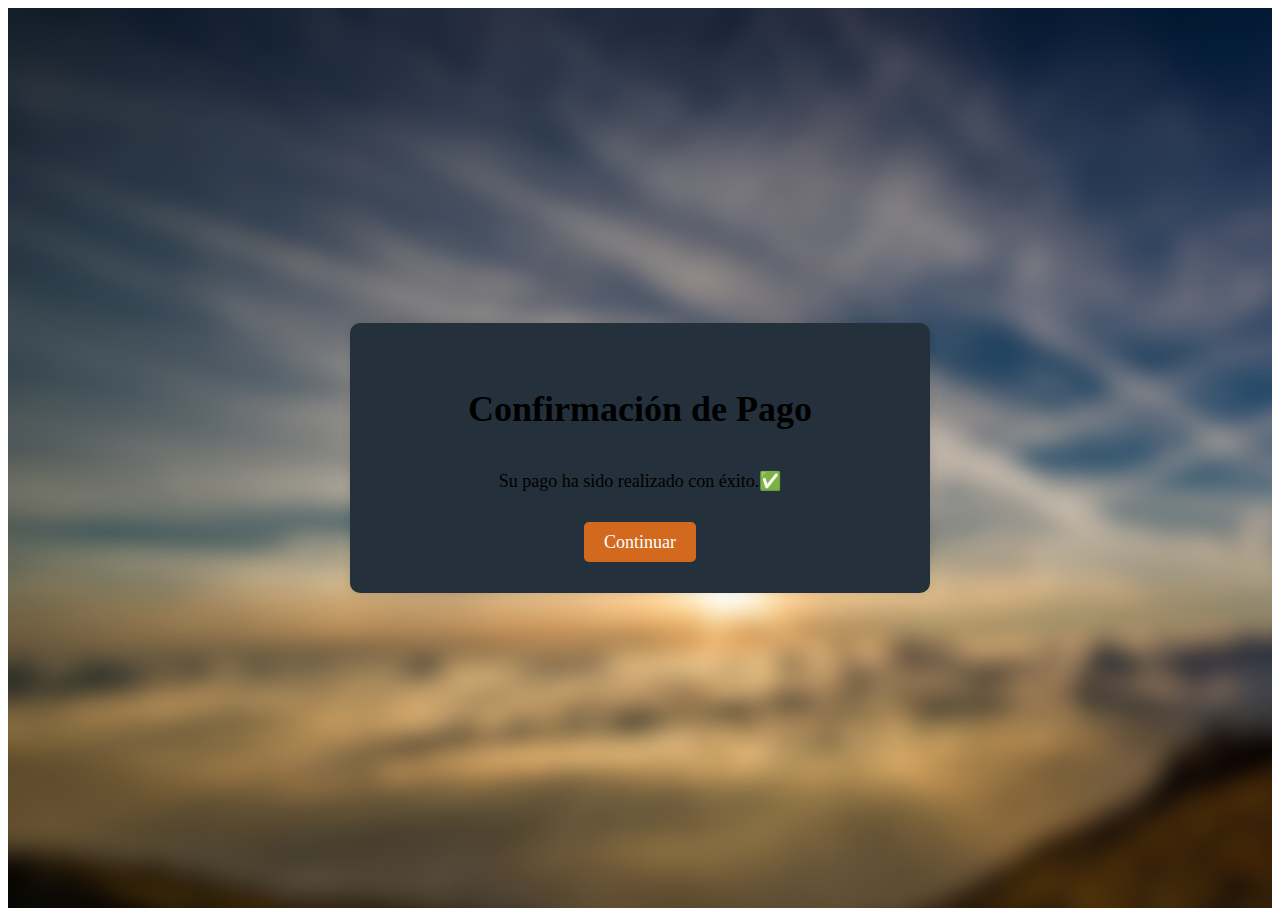
<file: Proyecto_AlejandroG_LM/confirmacion.html>
<!DOCTYPE html>
<html>
  <head>
    <link rel="stylesheet" href="./CSS/confirmacion.css">
    <title>Confirmación</title>
  </head>
  <body>
    <div class="contenedor">
      <div class="caja">
        <h1>Confirmación de Pago</h1>
        <p>Su pago ha sido realizado con éxito.✅</p>
        <a href="./index_Alejandro.html">Continuar</a>
      </div>
    </div>
  </body>
</html>
</file>
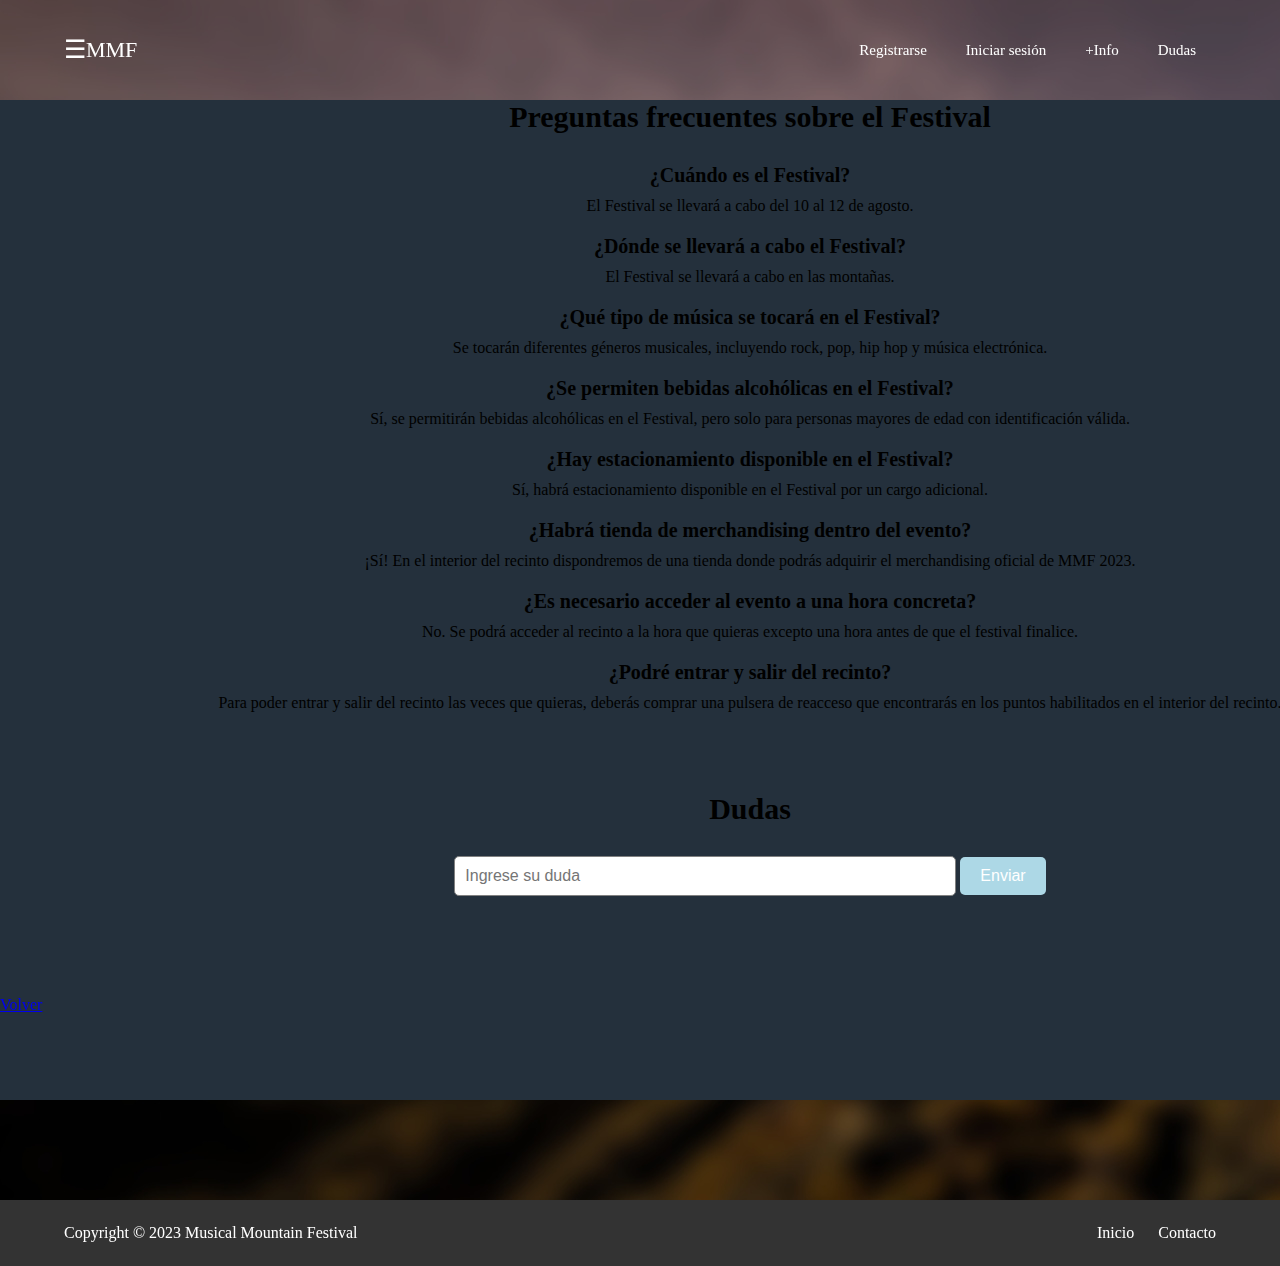
<file: Proyecto_AlejandroG_LM/dudas.html>
<!DOCTYPE html>
<html lang="es">
<head>
    <meta charset="UTF-8">
    <link rel="stylesheet" href="./CSS/index.css">
    <title>Foro</title>
</head>
<body>
    <div id="nav">
        
       
        <div id="contenido">
            <h2>Preguntas frecuentes sobre el Festival</h2>
                    <div class="contenedor">
                        <p class="Pregunta">¿Cuándo es el Festival?</p>
                        <p class="respuesta">El Festival se llevará a cabo del 10 al 12 de agosto.</p>
                    </div>
                    <div class="contenedor">
                        <p class="Pregunta">¿Dónde se llevará a cabo el Festival?</p>
                        <p class="respuesta">El Festival se llevará a cabo en las montañas.</p>
                    </div>
                    <div class="contenedor">
                        <p class="Pregunta">¿Qué tipo de música se tocará en el Festival?</p>
                        <p class="respuesta">Se tocarán diferentes géneros musicales, incluyendo rock, pop, hip hop y música electrónica.</p>
                    </div>
                    <div class="contenedor">
                        <p class="Pregunta">¿Se permiten bebidas alcohólicas en el Festival?</p>
                        <p class="respuesta">Sí, se permitirán bebidas alcohólicas en el Festival, pero solo para personas mayores de edad con identificación válida.</p>
                    </div>
                    <div class="contenedor">
                        <p class="Pregunta">¿Hay estacionamiento disponible en el Festival?</p>
                        <p class="respuesta">Sí, habrá estacionamiento disponible en el Festival por un cargo adicional.</p>
                    </div>

                    <div class="contenedor">
                        <p class="Pregunta">¿Habrá tienda de merchandising dentro del evento?</p>
                        <p class="respuesta">¡Sí! En el interior del recinto dispondremos de una tienda donde podrás adquirir el merchandising oficial de MMF 2023.</p>
                    </div>
                    <div class="contenedor">
                        <p class="Pregunta">¿Es necesario acceder al evento a una hora concreta?</p>
                        <p class="respuesta">No. Se podrá acceder al recinto a la hora que quieras excepto una hora antes de que el festival finalice.</p>
                    </div>
                    <div class="contenedor">
                        <p class="Pregunta">¿Podré entrar y salir del recinto?</p>
                        <p class="respuesta">Para poder entrar y salir del recinto las veces que quieras, deberás comprar una pulsera de reacceso que encontrarás en los puntos habilitados en el interior del recinto.</p>
                    </div>
                    <div class="envio">
                        <h2>Dudas</h2>
                        <form action="./dudas.html">
                        <input type="text" class="caja" placeholder="Ingrese su duda">
                        <input type="submit" class="boton" value="Enviar">
                        </form>
                    </div>
                    <div class="volver">
                        <a href="./index_Alejandro.html">Volver</a> 
                    </div>
                    
           
        </div>
        
        <header class="header">
            <div class="container">
            <div class="primer-menu">
                <label for="primer-menu">☰</label>
            </div>
                <div class="logo">
                    <h1>MMF</h1>
                </div>
                <nav class="menu">
                    <a href="./registrarse.html">Registrarse</a>
                    <a href="./login.html">Iniciar sesión</a>
                    <a href="./info.html">+Info</a>
                    <a href="./dudas.html">Dudas</a>
                </nav>
            </div>
        </header>
        <div class="capa"></div>
    
        <input type="checkbox" id="primer-menu">
        <div class="container-menu">
            <div class="cont-menu">
                <nav>
                    
                    <a href="https://twitter.com/MmfMusical">Twitter <img src="./IMG/twitterlogo.png" alt="twitter" class="redessociales"></a>
                    <a href="https://www.youtube.com/channel/UCKTHO1SuYMqfuIw6wS6_F1g">Youtube <img src="./IMG/Youtube.png" alt="Youtube" class="redessociales"></a>
                    <a href="https://www.instagram.com/mmfmusical/">Instagram<img src="./IMG/Instagram_icon.png.webp" alt="Instagram" class="redessociales"></a> 
                </nav>
                <label for="primer-menu">✖️</label>
            </div>
        </div>
    </div>
    <footer id="festival-footer">
        <div class="container">
          <p>Copyright © 2023 Musical Mountain Festival</p>
          <ul>
            <li><a href="index_Alejandro.html">Inicio</a></li>
            
            <li><a href="./contacto.html">Contacto</a></li>
          </ul>
          
        </div>
        
      </footer>
        
       

    
</body>
</html>
</file>
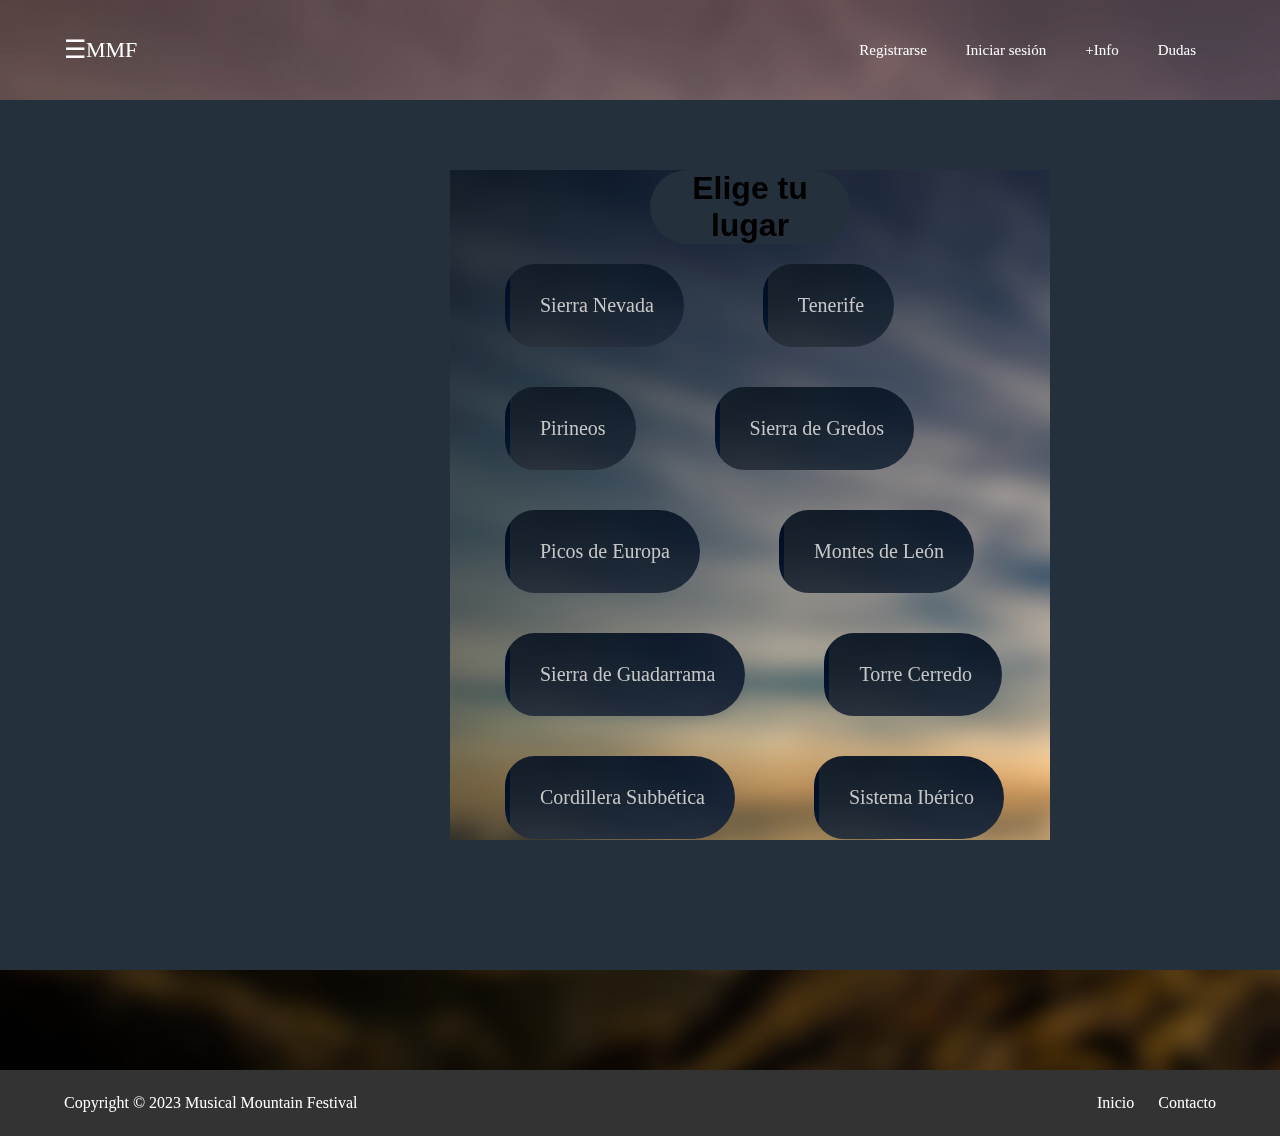
<file: Proyecto_AlejandroG_LM/elegirlugar.html>
<!DOCTYPE html>
<html lang="es">
  <head>
      <meta charset="UTF-8">
    
      <title>Lugares</title>
      <link rel="stylesheet" href="./CSS/elegirlugar.css">
  </head>

    

  <body>
      <div id="nav">
          
          
                      <div id="cajaartistas">
                              <h1 id="cabeceraartist">Elige tu lugar</h1>
                              <nav>
                                  <a href="./entradas.html">Sierra Nevada</a>
                                  <a href="./entradas.html">Tenerife</a>
                                  <a href="./entradas.html">Pirineos</a>
                                  <a href="./entradas.html">Sierra de Gredos</a> 
                                  <a href="./entradas.html">Picos de Europa</a>
                                  <a href="./entradas.html">Montes de León</a>
                                  <a href="./entradas.html">Sierra de Guadarrama</a>
                                  <a href="./entradas.html">Torre Cerredo</a> 
                                  <a href="./entradas.html">Cordillera Subbética</a>
                                  <a href="./entradas.html">Sistema Ibérico</a> 
                              </nav>

                      </div>
                      <header class="header">
                          <div class="container">
                          <div class="primer-menu">
                              <label for="primer-menu">☰</label>
                          </div>
                              <div class="logo">
                                  <h1>MMF</h1>
                              </div>
                              <nav class="menu">
                                  <a href="./registrarse.html">Registrarse</a>
                                  <a href="./login.html">Iniciar sesión</a>
                                  <a href="./info.html">+Info</a>
                                  <a href="./dudas.html">Dudas</a>
                              </nav>
                          </div>
                      </header>
                      <div class="capa"></div>
                  
                  <input type="checkbox" id="primer-menu">
                  <div class="container-menu">
                      <div class="cont-menu">
                          <nav>
                              
                              <a href="https://twitter.com/MmfMusical">Twitter <img src="./IMG/twitterlogo.png" alt="twitter" class="redessociales"></a>
                              <a href="https://www.youtube.com/channel/UCKTHO1SuYMqfuIw6wS6_F1g">Youtube <img src="./IMG/174883.png" alt="Youtube" class="redessociales"></a>
                              <a href="https://www.instagram.com/mmfmusical/">Instagram<img src="./IMG/Instagram_icon.png.webp" alt="Instagram" class="redessociales"></a> 
                          </nav>
                          <label for="primer-menu">✖️</label>
                      </div>
                    </div>
                  
                

                   
            
      </div>
      <footer id="festival-footer">
        <div class="container">
          <p>Copyright © 2023 Musical Mountain Festival</p>
          <ul>
            <li><a href="index_Alejandro.html">Inicio</a></li>
            
            <li><a href="./contacto.html">Contacto</a></li>
          </ul>
        </div> 
        
      </footer>
          
        
          
      
      

      



      
  </body>
</html>
</file>
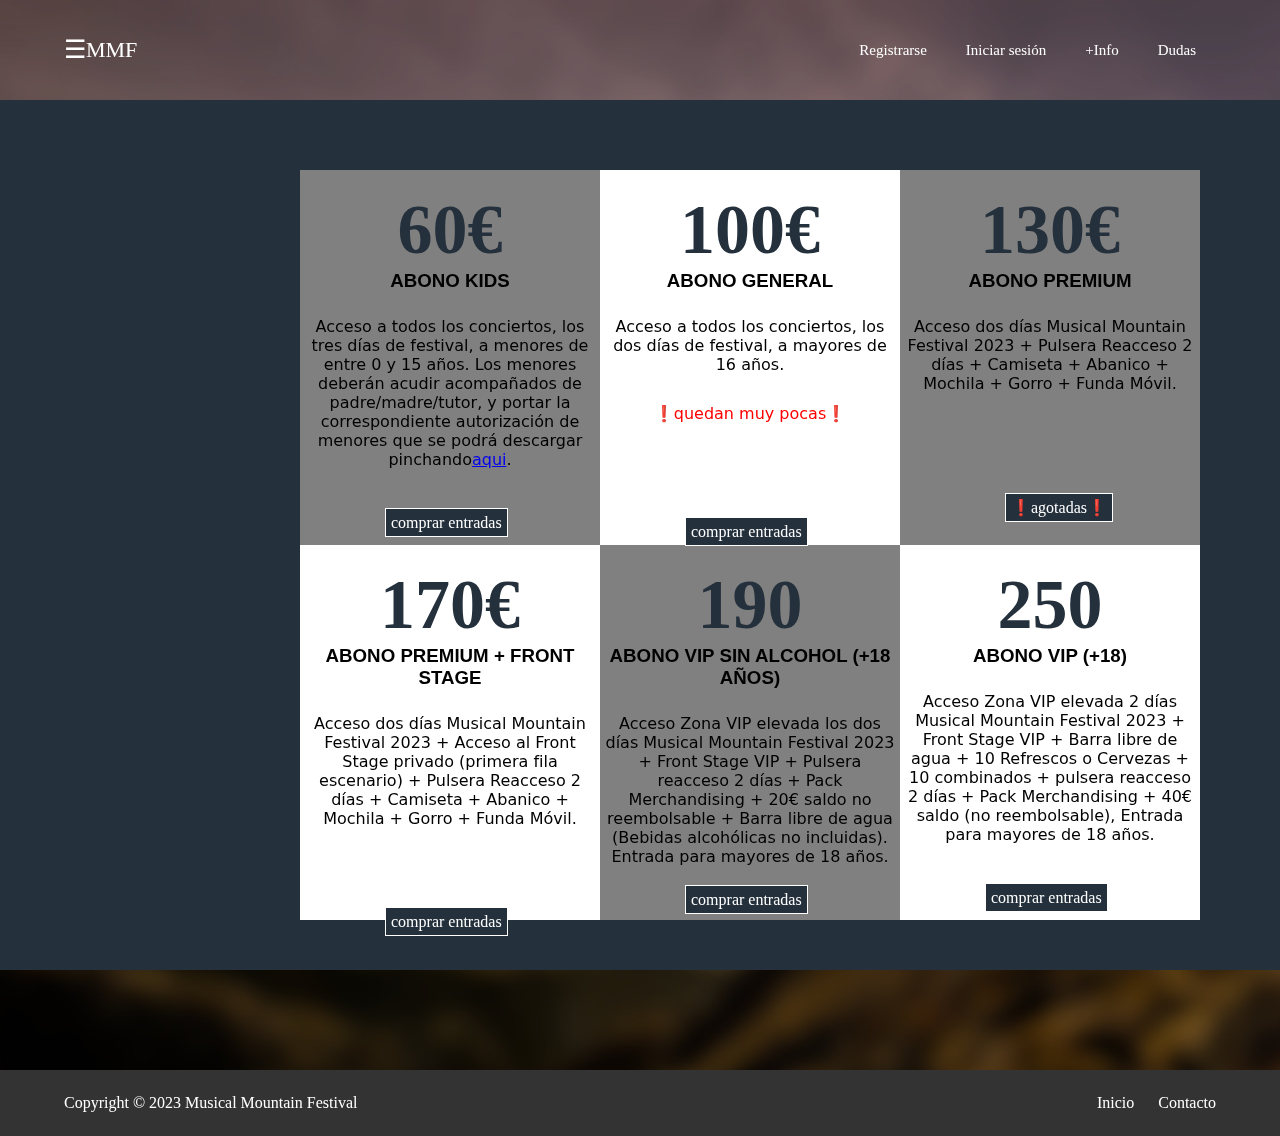
<file: Proyecto_AlejandroG_LM/entradas.html>
<!DOCTYPE html>
<html lang="es">
  <head>
      <meta charset="UTF-8">
    
      <title>Entradas</title>
      <link rel="stylesheet" href="./CSS/entradas.css">
  </head>

    

  <body>
      <div id="nav">
          
          <div id="entradas">
            <div class="uno">
                <h1>60€</h1>
                <h3>ABONO KIDS</h3>
                <P>Acceso a todos los conciertos, los tres días de festival, a menores de entre 0 y 15 años. Los menores deberán acudir 
                    acompañados de padre/madre/tutor, y portar la correspondiente autorización de menores que se podrá descargar pinchando<a href="./pdf/Autorizacion-Menores.pdf">aqui</a>.
                </P>    
                <a class="boton" href="./pago.html">comprar entradas</a>
            </div>
            <div class="dos">
                <h1>100€</h1>
                <h3>ABONO GENERAL</h3>
                <p>Acceso a todos los conciertos, los dos días de festival, a mayores de 16 años.</p>
                <p class="rojo">❗quedan muy pocas❗</p>
                <a class="boton2" href="./pago.html">comprar entradas</a>
            </div>
            <div class="uno">
                <h1>130€</h1>
                <h3>ABONO PREMIUM</h3>
                <p> Acceso dos días Musical Mountain Festival 2023 + Pulsera Reacceso 2 días + Camiseta + Abanico + Mochila + Gorro + Funda Móvil. </p>
                <a class="boton3" >❗agotadas❗</a>
            </div>
            <div class="dos">
                <h1>170€</h1>
                <h3>ABONO PREMIUM + FRONT STAGE</h3>
                <p>Acceso dos días Musical Mountain Festival 2023 + Acceso al Front Stage privado (primera fila escenario) + Pulsera Reacceso 2 días + Camiseta + Abanico + Mochila + Gorro + Funda Móvil.</p>
                <a class="boton4" href="./pago.html">comprar entradas</a>
            </div>
            <div class="uno">
                <h1>190</h1>
                <h3>ABONO VIP SIN ALCOHOL (+18 AÑOS)</h3>
                <p>Acceso Zona VIP elevada los dos días Musical Mountain Festival 2023 + Front Stage VIP + Pulsera reacceso 2 días + Pack Merchandising + 20€ saldo no reembolsable + Barra libre de agua (Bebidas alcohólicas no incluidas). Entrada para mayores de 18 años.</p>
                <a class="boton5" href="./pago.html">comprar entradas</a>
            </div>
            <div class="dos">
                <h1>250</h1>
                <h3>ABONO VIP (+18)</h3>
                <p>Acceso Zona VIP elevada 2 días Musical Mountain Festival 2023 + Front Stage VIP + Barra libre de agua + 10 Refrescos o Cervezas + 10 combinados + pulsera reacceso 2 días + Pack Merchandising + 40€ saldo (no reembolsable), Entrada para mayores de 18 años.</p>
                <a class="boton" href="./pago.html">comprar entradas</a>
            </div>
          </div>
        
          

     </div>
    <header class="header">
                          <div class="container">
                          <div class="primer-menu">
                              <label for="primer-menu">☰</label>
                          </div>
                              <div class="logo">
                                  <h1>MMF</h1>
                              </div>
                              <nav class="menu">
                                  <a href="./registrarse.html">Registrarse</a>
                                  <a href="./login.html">Iniciar sesión</a>
                                  <a href="./info.html">+Info</a>
                                  <a href="./dudas.html">Dudas</a>
                              </nav>
                          </div>
    </header>
                      <div class="capa"></div>
                  
                  <input type="checkbox" id="primer-menu">
                  <div class="container-menu">
                      <div class="cont-menu">
                          <nav>
                              
                              <a href="https://twitter.com/MmfMusical">Twitter <img src="./IMG/twitterlogo.png" alt="twitter" class="redessociales"></a>
                              <a href="https://www.youtube.com/channel/UCKTHO1SuYMqfuIw6wS6_F1g">Youtube <img src="./IMG/174883.png" alt="Youtube" class="redessociales"></a>
                              <a href="https://www.instagram.com/mmfmusical/">Instagram<img src="./IMG/Instagram_icon.png.webp" alt="Instagram" class="redessociales"></a> 
                          </nav>
                          <label for="primer-menu">✖️</label>
                      </div>
                    </div>
                  
                

                   
            
      </div>
      <footer id="festival-footer">
        <div class="container">
          <p>Copyright © 2023 Musical Mountain Festival</p>
          <ul>
            <li><a href="index_Alejandro.html">Inicio</a></li>
            
            <li><a href="./contacto.html">Contacto</a></li>
          </ul>
        </div> 
        
      </footer>
          
        
          
      
      

      



      
  </body>
</html>
</file>
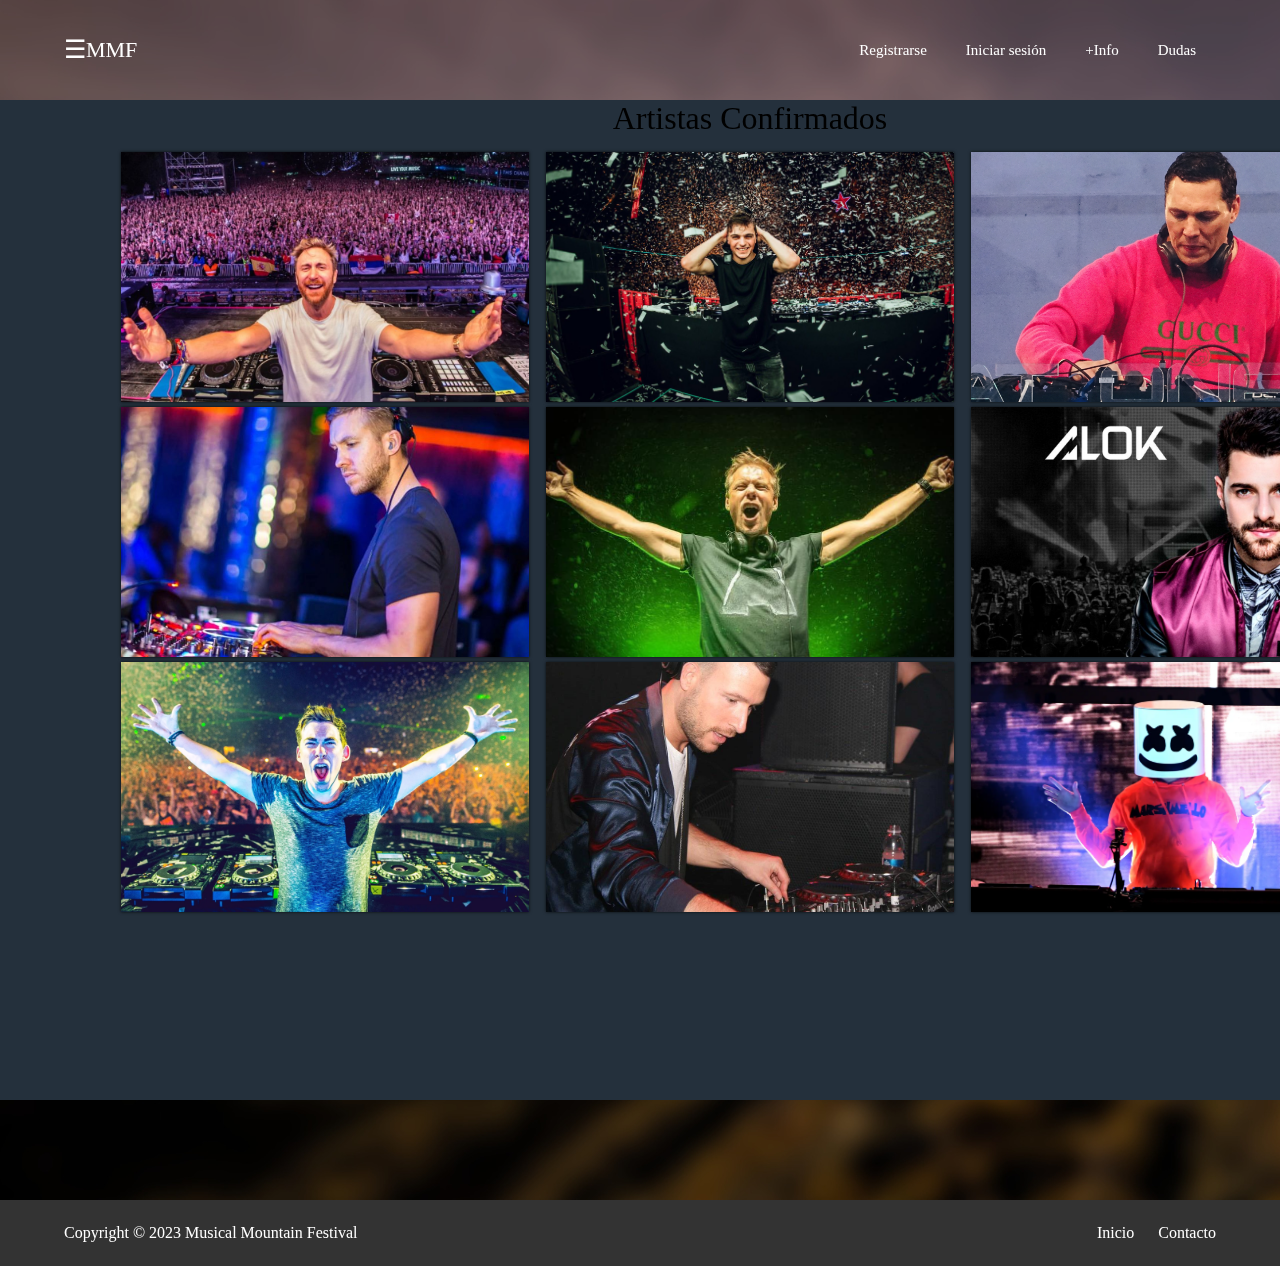
<file: Proyecto_AlejandroG_LM/info.html>
<!DOCTYPE html>

<html>
  <head>
    <title>Info</title>
    <link rel="stylesheet" href="./CSS/info.css">

  </head>
  <body>
    

    <div id="nav">
        <div class="galeria">
          <h1>Artistas Confirmados</h1>
          
          <div class="contenedor-imagenes">
              <div class="imagen">
                  <img src="./IMG/DavidGuetta.jpg" alt="David Guetta">
                  <div class="efecto">
                      <h2>David Guetta</h2>
                  </div>
              </div>
              <div class="imagen">
                  <img src="./IMG/Martin Garrix.jpg" alt="Martin Garrix">
                  <div class="efecto">
                      <h2>Martin Garrix</h2>
                  </div>
              </div>
              <div class="imagen">
                  <img src="./IMG/Tiësto.jpg" alt="Tiësto">
                  <div class="efecto">
                      <h2>Tiësto</h2>
                  </div>
              </div>
              <div class="imagen">
                  <img src="./IMG/Calvin Harris.jpg" alt="Calvin Harris">
                  <div class="efecto">
                      <h2>Calvin Harris</h2>
                  </div>
              </div>
              <div class="imagen">
                  <img src="./IMG/Armin van Buuren.jpeg" alt="Armin van Buuren">
                  <div class="efecto">
                      <h2>Armin van Buuren</h2>
                  </div>
              </div>
              <div class="imagen">
                  <img src="./IMG/Alok.jpeg" alt="Alok">
                  <div class="efecto">
                      <h2>Alok</h2>
                  </div>
              </div>
              <div class="imagen">
                  <img src="./IMG/Hardwell.webp" alt="Hardwell">
                  <div class="efecto">
                      <h2>Hardwell</h2>
                  </div>
              </div>
              <div class="imagen">
                  <img src="./IMG/Don Diablo.jpg" alt="Don Diablo">
                  <div class="efecto">
                      <h2>Don Diablo</h2>
                  </div>
              </div>
              <div class="imagen">
                  <img src="./IMG/marshmello.webp" alt=marshmello">
                  <div class="efecto">
                      <h2>marshmello</h2>
                  </div>
              </div>
              
          </div>
      </div> 
      
      
      
      <header class="header">
          <div class="container">
          <div class="primer-menu">
              <label for="primer-menu">☰</label>
          </div>
              <div class="logo">
                  <h1>MMF</h1>
              </div>
              <nav class="menu">
                  <a href="./registrarse.html">Registrarse</a>
                  <a href="./login.html">Iniciar sesión</a>
                  <a href="./info.html">+Info</a>
                  <a href="./dudas.html">Dudas</a>
              </nav>
          </div>
      </header>
      <div class="capa"></div>
  
   <input type="checkbox" id="primer-menu">
   <div class="container-menu">
      <div class="cont-menu">
          <nav>
              
              <a href="https://twitter.com/MmfMusical">Twitter <img src="./IMG/twitterlogo.png" alt="twitter" class="redessociales"></a>
              <a href="https://www.youtube.com/channel/UCKTHO1SuYMqfuIw6wS6_F1g">Youtube <img src="./IMG/174883.png" alt="Youtube" class="redessociales"></a>
              <a href="https://www.instagram.com/mmfmusical/">Instagram<img src="./IMG/Instagram_icon.png.webp" alt="Instagram" class="redessociales"></a> 
          </nav>
          <label for="primer-menu">✖️</label>
      </div>
    </div>
    
  </div>
  
  <footer id="festival-footer">
      <div class="container">
        <p>Copyright © 2023 Musical Mountain Festival</p>
        <ul>
          <li><a href="index_Alejandro.html">Inicio</a></li>
          <li><a href="./contacto.html">Contacto</a></li>
        </ul>
        
      </div>
    </footer>
      
      
  </body>

</html>
</file>
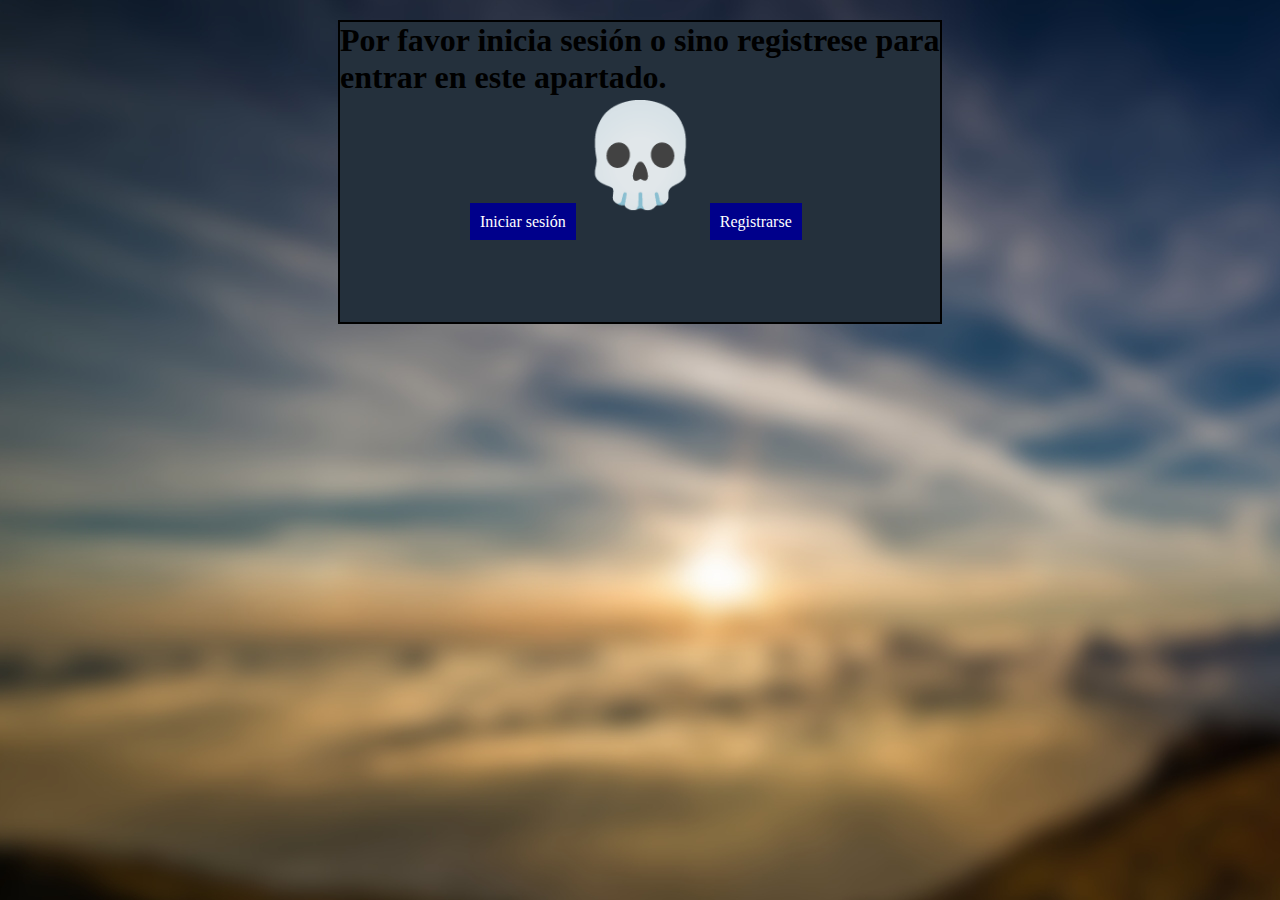
<file: Proyecto_AlejandroG_LM/iniciarsesion.html>
<!DOCTYPE html>
<html lang="es">
<head>
    <meta charset="UTF-8">
    <link rel="stylesheet" href="./CSS/iniciarsesion.css">
    <title>Error</title>
  
</head>
<body>
    <div id="nav">
        <h1>Por favor inicia sesión o sino registrese para entrar en este apartado.</h1>
        <h2>💀</h2>
       <a href="./login.html">Iniciar sesión</a>
       <a href="./registrarse.html" class="">Registrarse</a>


    </div>
    
        
</body>
</html>
</file>
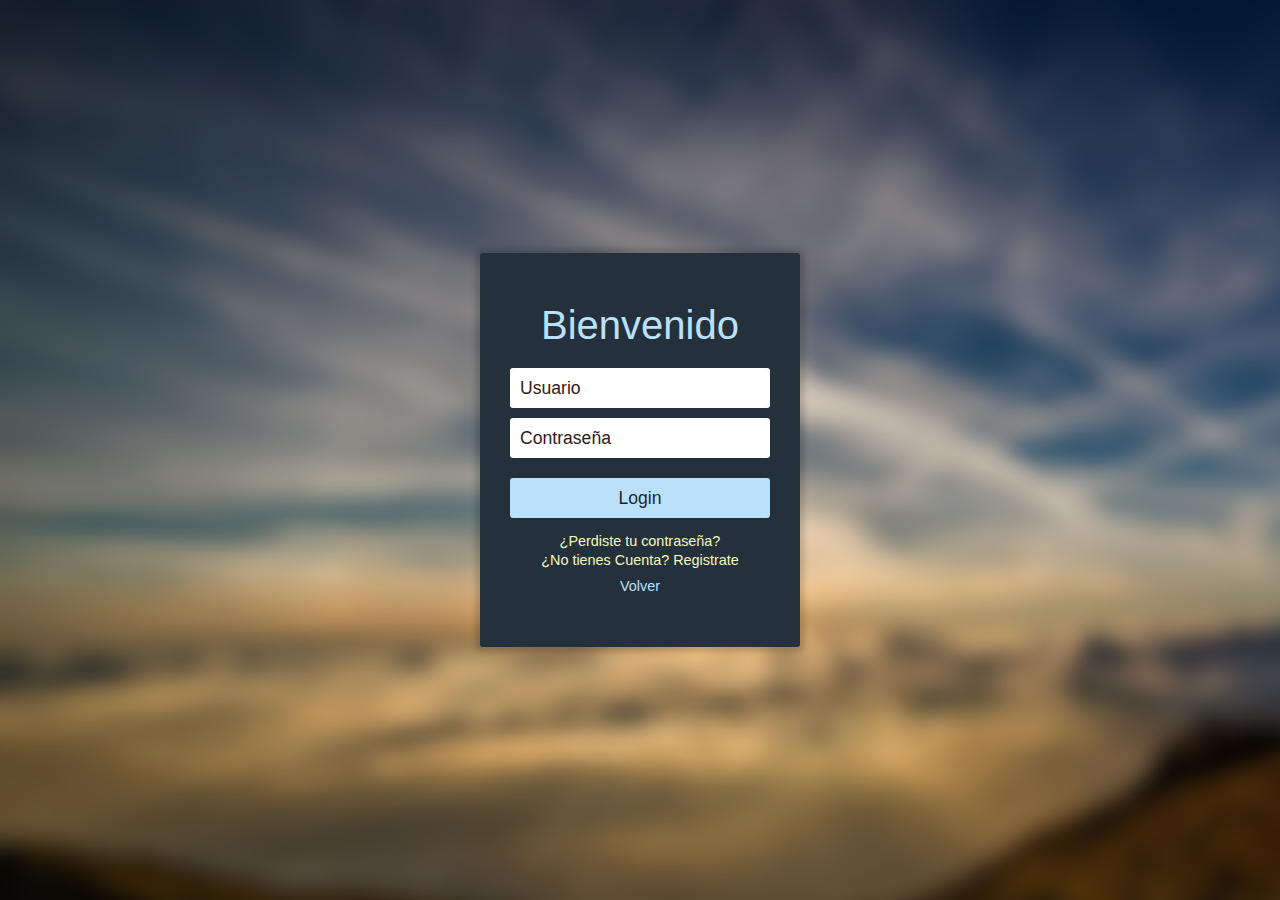
<file: Proyecto_AlejandroG_LM/login.html>
<!doctype html>
<html lang="es">
    
    <head>
        <meta charset="utf-8">
        <title> Inicio sesión </title>  
        <link rel="stylesheet" href="CSS/login.css"> 
    </head>
    
    <body>
        <div id="contenedor">
            <div id="central">
                <div id="login">
                    <div class="titulo">
                        Bienvenido
                    </div>
                    <form id="loginform" method="post" action="./elegirlugar.html">
                        <input type="text" name="usuario" placeholder="Usuario" required>
                        
                        <input type="password" placeholder="Contraseña" name="password" required>
                        
                        <button type="submit" title="Ingresar" name="Ingresar">Login</button>
                    </form>
                    <div class="pie">
                        <a href="./contraseñanueva.html">¿Perdiste tu contraseña?</a>
                        <a href="./registrarse.html">¿No tienes Cuenta? Registrate</a>
                    </div>
                    <div class="inferior">
                        <a href="./index_Alejandro.html">Volver</a>
                    </div>
                </div>
                
            </div>
        </div>
            
    </body>
</html>
</file>
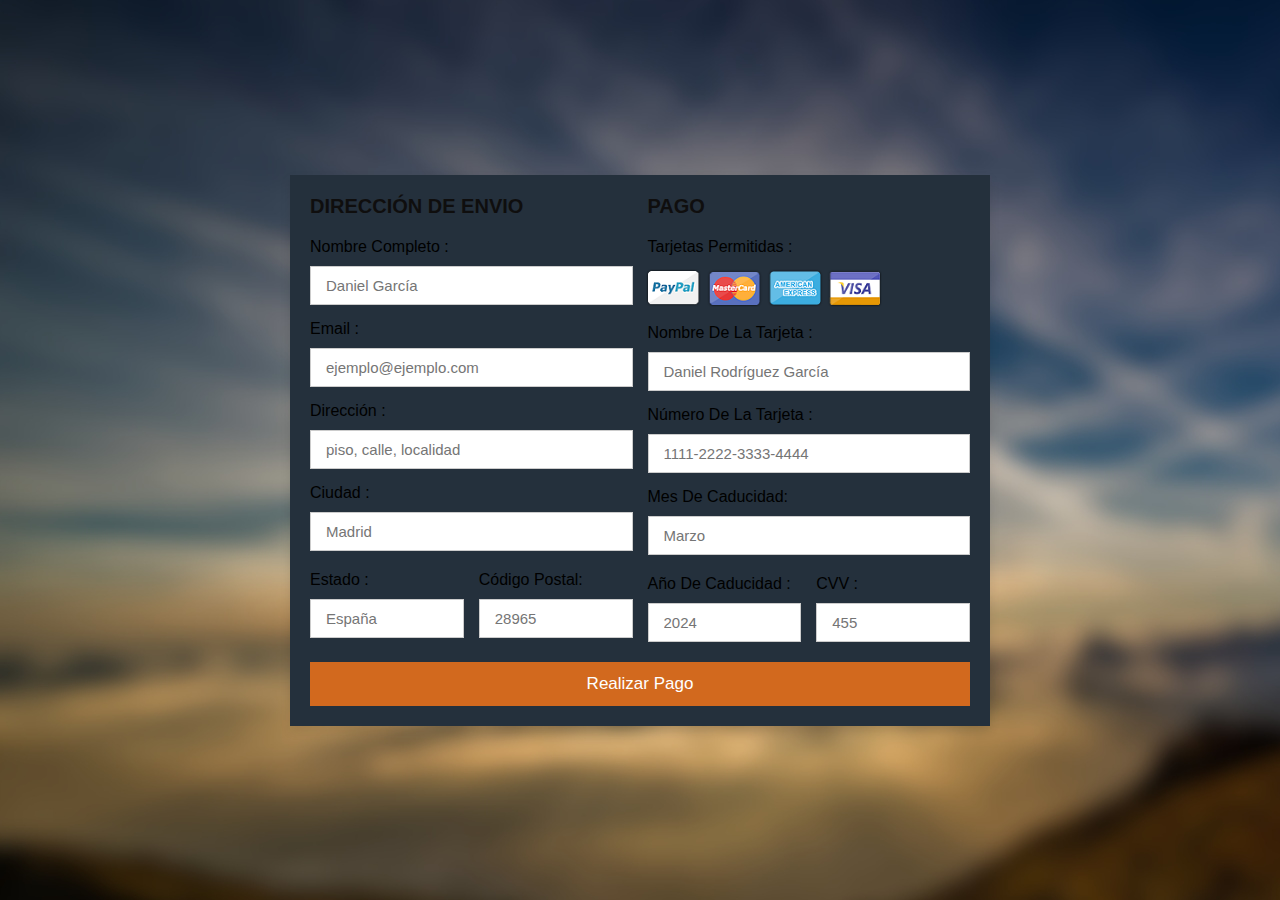
<file: Proyecto_AlejandroG_LM/pago.html>
<!DOCTYPE html>
<html lang="es">
<head>
    <meta charset="UTF-8">

    
    <link rel="stylesheet" href="CSS/pago.css">
    <title>Pago</title>

</head>
<body>

<div class="container">

    <form action="./confirmacion.html">

        <div class="row">

            <div class="col">

                <h3 class="title">Dirección de envio</h3>

                <div class="inputBox">
                    <span>Nombre Completo :</span>
                    <input type="text" placeholder="Daniel García" required>
                </div>
                <div class="inputBox">
                    <span>Email :</span>
                    <input type="email" placeholder="ejemplo@ejemplo.com" required>
                </div>
                <div class="inputBox">
                    <span>Dirección :</span>
                    <input type="text" placeholder="piso, calle, localidad" required>
                </div>
                <div class="inputBox">
                    <span>Ciudad :</span>
                    <input type="text" placeholder="Madrid" required>
                </div>

                <div class="flex">
                    <div class="inputBox">
                        <span>Estado :</span>
                        <input type="text" placeholder="España" required>
                    </div>
                    <div class="inputBox">
                        <span>Código postal:</span>
                        <input type="text" placeholder="28965" required>
                    </div>
                </div>

            </div>

            <div class="col">

                <h3 class="title">Pago</h3>

                <div class="inputBox">
                    <span>Tarjetas permitidas :</span>
                    <img src="./IMG/card_img.png" alt="Tarjetas">
                </div>
                <div class="inputBox">
                    <span>Nombre de la tarjeta :</span>
                    <input type="text" placeholder="Daniel Rodríguez García" required>
                </div>
                <div class="inputBox">
                    <span>Número de la tarjeta :</span>
                    <input type="number" placeholder="1111-2222-3333-4444" required>
                </div>
                <div class="inputBox">
                    <span>Mes de caducidad:</span>
                    <input type="text" placeholder="Marzo" required>
                </div>

                <div class="flex">
                    <div class="inputBox">
                        <span>Año de caducidad :</span>
                        <input type="number" placeholder="2024" required>
                    </div>
                    <div class="inputBox">
                        <span>CVV :</span>
                        <input type="text" placeholder="455" required>
                    </div>
                </div>

            </div>
    
        </div>

        <input type="submit" value="Realizar pago" class="submit-btn">

    </form>

</div>    
    
</body>
</html>
</file>
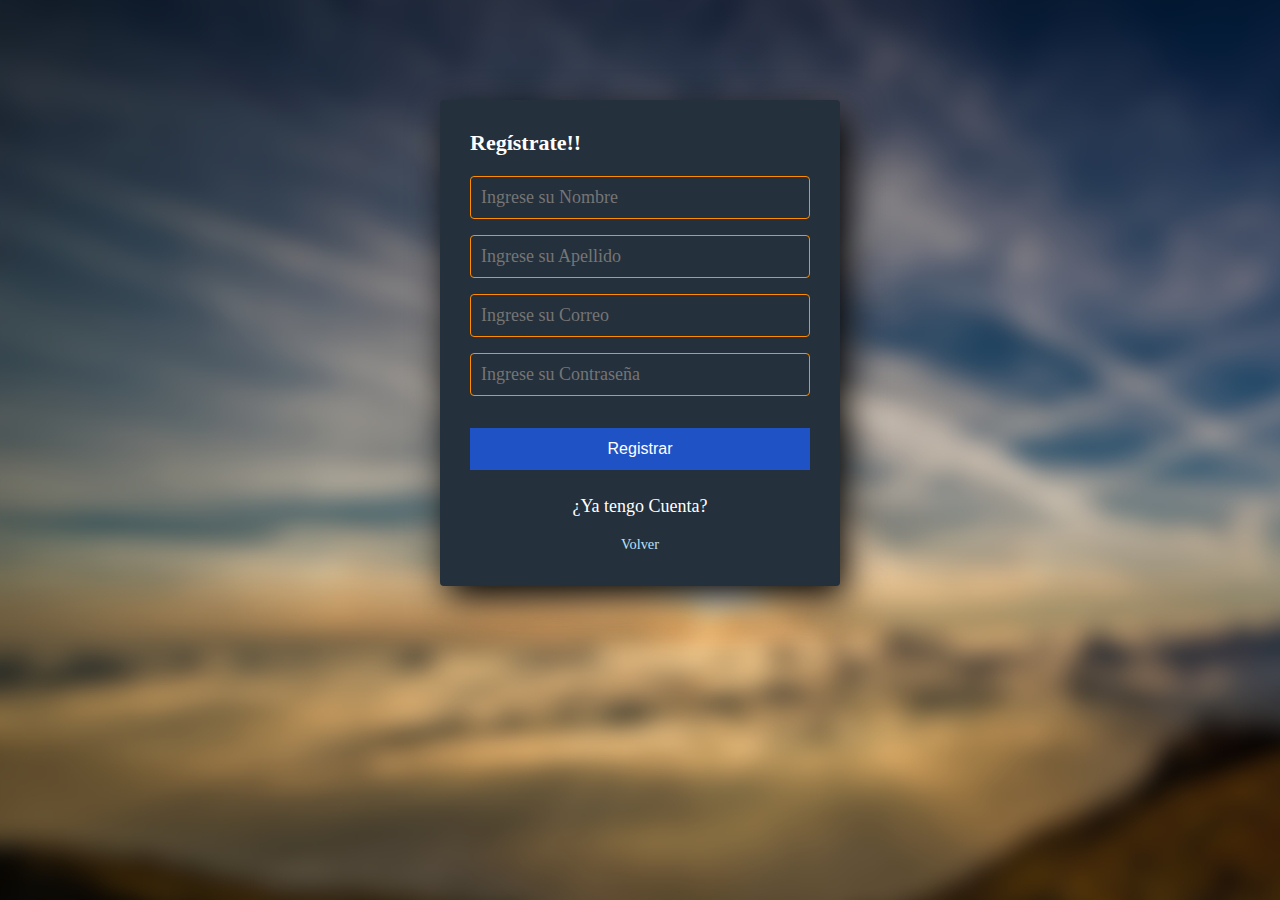
<file: Proyecto_AlejandroG_LM/registrarse.html>
<!DOCTYPE html>
<html lang="en">
<head>
  <meta charset="UTF-8">
  
  <link rel="stylesheet" href="./CSS/registrarse.css">
  <title>Formulario Registro</title>
</head>
<body>
  <form class="form-registro" method="post" action="./elegirlugar.html">
    <h4>Regístrate!!</h4>
    <input class="controls" type="text" name="nombres" id="nombres" placeholder="Ingrese su Nombre" required>
    <input class="controls" type="text" name="apellidos" id="apellidos" placeholder="Ingrese su Apellido" required>
    <input class="controls" type="email" name="correo" id="correo" placeholder="Ingrese su Correo" required>
    <input class="controls" type="password" name="correo" id="correo" placeholder="Ingrese su Contraseña" required>
    <input class="botones" type="submit" value="Registrar">
    <p><a href="./login.html">¿Ya tengo Cuenta?</a></p>
    <div class="inferior">
    <a href="./index_Alejandro.html">Volver</a>
    </div>
  </form>
  

</body>
</html>
</file>
<file: Proyecto_AlejandroG_LM/CSS/confirmacion.css>
.contenedor {
    display: flex;
    justify-content: center;
    align-items: center;
    height: 100vh;
    background-image: url(../IMG/BeFunky-photo.jpg);
  }
  
  .caja {
    background-color: #24303c;
    box-shadow: 0px 0px 10px 0px rgba(0,0,0,0.1);
    padding: 40px;
    border-radius: 10px;
    width: 500px;
    text-align: center;
  }
  
  h1 {
    font-size: 36px;
    margin-bottom: 40px;
  }
  
  p {
    font-size: 18px;
    margin-bottom: 40px;
  }
  
  a {
    padding: 10px 20px;
    background-color: chocolate;
    color: white;
    border: none;
    border-radius: 5px;
    cursor: pointer;
    font-size: 18px;
    margin-top: 40px;
    text-decoration: none;
  }
</file>
<file: Proyecto_AlejandroG_LM/CSS/index.css>
*{
    padding: 0;
    margin: 0;
}
body{
    background-image: url(../IMG/FondoWeb.jpg);
}
#nav{
    margin: 0 auto;
    width: 1500px;
    height: 1000px;
    background-color: #24303c;
    margin-top: 100px;
    margin-bottom: 100px;
}
.clear{
    clear: both;
}
.logocentral{
    margin: 0 auto;
   
    
    
}
.logopagina{
    width: 400px;
    height: 200px;
    padding-left: 520px;
    

    
}

.video{
    width: 560px;
    height: 315px;
    float: right;
    padding: 70px;
    padding-top: 200px;

}
#contenido{
    height: 710px;
    
    
}
#cabeceraartist{
    text-align: center;
    
    width: 200px;
    margin: 0 auto;
    border-radius: 40px;
    font-family: 'Gill Sans', 'Gill Sans MT', Calibri, 'Trebuchet MS', sans-serif;
    background-color: #24303c;
}

#cajaartistas{
    width: 600px;
    height: 670px;
    background-color:#fff ;
    margin-left: 130px;
    margin-top: 50px;
    background-image: url(../IMG/FondoWeb.jpg);
    
}
.capa{
    position: fixed;
    width: 100%;
    height: 100vh;
    background-color: rgba(233, 150, 122, 0.315);
    z-index: -1;
    top: 0;left: 0;
}
/*Estilos para el encabezado*/
.header{
    width: 100%;
    height: 100px;
    position: fixed;
    top: 0;left: 0;
}
.container{
    width: 90%;
    max-width: 1200px;
    margin: auto;
    
}
.container .primer-menu, .logo{
    float: left;
    line-height:100px;
    

}
.container .primer-menu label{
    color: #fff;
    font-size: 25px;
    cursor: pointer;
}
.logo h1{
    color: #fff;
    font-weight: 400;
    font-size: 22px;
    
}
.container .menu{
    float: right;
    line-height: 100px;
}
.container .menu a{
    display: inline-block;
    padding: 15px;
    line-height: normal;
    text-decoration: none;
    color: #fff;
    transition: all 0.3s ease;
    border-bottom: 2px solid transparent;
    font-size: 15px;
    margin-right: 5px;
}
.container .menu a:hover{
    border-bottom: 2px solid #c7c7c7;
    padding-bottom: 5px;
}
/*Fin de Estilos para el encabezado*/

/*Menù lateral*/
#primer-menu{
    display: none;
}
.container-menu{
    position: absolute;
   
    width: 100%;
    height: 100vh;
    top: 0;left: 0;
    transition: all 500ms ease;
    opacity: 0;
    visibility: hidden;
}
.redessociales{
    width: 25px;
    height: 25px;
    padding-left: 20px;
    position: relative;
    top: 5px;
    
    
    
}
#primer-menu:checked ~ .container-menu{
    opacity: 1;
    visibility: visible;
}
.cont-menu{
    width: 170px;
    position: relative;
    transition: all 500ms ease;
    transform: translateX(-100%);
}
#primer-menu:checked ~ .container-menu .cont-menu{
    transform: translateX(0%);
}
.cont-menu nav{
    transform: translateY(15%);
}
.cont-menu nav a{
    display: block;
    text-decoration: none;
    padding: 20px;
    color: #c7c7c7;
    border-left: 5px solid transparent;
    transition: all 400ms ease;
}
.cont-menu nav a:hover{
    border-left: 5px solid #c7c7c7;
    background: #1f1f1f;
}
.cont-menu label{
    position: absolute;
    right: 5px;
    top: 10px;
    color: #fff;
    cursor: pointer;
    font-size: 18px;
}

/*Menù lateral*/

#cajaartistas nav a{
    
    display: inline-block;
    text-decoration: none;
    padding: 30px;
    color: #c7c7c7;
    border-left: 5px solid transparent;
    transition: all 400ms ease;
    background-image: url(../IMG/FondoWeb.jpg);
    margin :20px;
    margin-left: 55px;
    font-size: 20px; 
    border-radius: 50px 70px 70px 50px;
}



#cajaartistas nav a:hover{
    word-spacing: 10px;
    background: #24303c;
    
}

/*footer*/

#festival-footer {
    background-color: #333;
    color: white;
    padding: 1.5em 0;
}
  
#festival-footer .container {
    display: flex;
    justify-content: space-between;
    align-items: center;
    max-width: 1170px;
    margin: 0 auto;
    padding: 0 1.5em;
}
  
#festival-footer p {
    margin: 0;
}
  
#festival-footer ul {
    list-style: none;
    margin: 0;
    padding: 0;
    display: flex;
}
  
#festival-footer ul li {
    margin-left: 1.5em;
}
  
#festival-footer a {
    color: white;
    text-decoration: none;
}

/*footer*/


  
*{
    padding: 0;
    margin: 0;
}
body{
    background-image: url(../IMG/FondoWeb.jpg);
}
#nav{
    margin: 0 auto;
    width: 1500px;
    height: 1000px;
    background-color: #24303c;
    margin-top: 100px;
    margin-bottom: 100px;
}
.clear{
    clear: both;
}
.logocentral{
    margin: 0 auto;
   
    
    
}
.logopagina{
    width: 400px;
    height: 200px;
    padding-left: 520px;
    

    
}

.video{
    width: 560px;
    height: 315px;
    float: right;
    padding: 70px;
    padding-top: 200px;

}
#contenido{
    height: 710px;
    
    
}
#cabeceraartist{
    text-align: center;
    
    width: 200px;
    margin: 0 auto;
    border-radius: 40px;
    font-family: 'Gill Sans', 'Gill Sans MT', Calibri, 'Trebuchet MS', sans-serif;
    background-color: #24303c;
}

#cajaartistas{
    width: 600px;
    height: 670px;
    background-color:#fff ;
    margin-left: 130px;
    margin-top: 50px;
    background-image: url(../IMG/FondoWeb.jpg);
    
}
.capa{
    position: fixed;
    width: 100%;
    height: 100vh;
    background-color: rgba(233, 150, 122, 0.315);
    z-index: -1;
    top: 0;left: 0;
}
/*Estilos para el encabezado*/
.header{
    width: 100%;
    height: 100px;
    position: fixed;
    top: 0;left: 0;
}
.container{
    width: 90%;
    max-width: 1200px;
    margin: auto;
    
}
.container .primer-menu, .logo{
    float: left;
    line-height:100px;
    

}
.container .primer-menu label{
    color: #fff;
    font-size: 25px;
    cursor: pointer;
}
.logo h1{
    color: #fff;
    font-weight: 400;
    font-size: 22px;
    
}
.container .menu{
    float: right;
    line-height: 100px;
}
.container .menu a{
    display: inline-block;
    padding: 15px;
    line-height: normal;
    text-decoration: none;
    color: #fff;
    transition: all 0.3s ease;
    border-bottom: 2px solid transparent;
    font-size: 15px;
    margin-right: 5px;
}
.container .menu a:hover{
    border-bottom: 2px solid #c7c7c7;
    padding-bottom: 5px;
}
/*Fin de Estilos para el encabezado*/

/*Menù lateral*/
#primer-menu{
    display: none;
}
.container-menu{
    position: absolute;
   
    width: 100%;
    height: 100vh;
    top: 0;left: 0;
    transition: all 500ms ease;
    opacity: 0;
    visibility: hidden;
}
.redessociales{
    width: 25px;
    height: 25px;
    padding-left: 20px;
    position: relative;
    top: 5px;
    
    
    
}
#primer-menu:checked ~ .container-menu{
    opacity: 1;
    visibility: visible;
}
.cont-menu{
    width: 170px;
    position: relative;
    transition: all 500ms ease;
    transform: translateX(-100%);
}
#primer-menu:checked ~ .container-menu .cont-menu{
    transform: translateX(0%);
}
.cont-menu nav{
    transform: translateY(15%);
}
.cont-menu nav a{
    display: block;
    text-decoration: none;
    padding: 20px;
    color: #c7c7c7;
    border-left: 5px solid transparent;
    transition: all 400ms ease;
}
.cont-menu nav a:hover{
    border-left: 5px solid #c7c7c7;
    background: #1f1f1f;
}
.cont-menu label{
    position: absolute;
    right: 5px;
    top: 10px;
    color: #fff;
    cursor: pointer;
    font-size: 18px;
}

/*Menù lateral*/

#cajaartistas nav a{
    
    display: inline-block;
    text-decoration: none;
    padding: 30px;
    color: #c7c7c7;
    border-left: 5px solid transparent;
    transition: all 400ms ease;
    background-image: url(../IMG/FondoWeb.jpg);
    margin :20px;
    margin-left: 55px;
    font-size: 20px; 
    border-radius: 50px 70px 70px 50px;
}



#cajaartistas nav a:hover{
    word-spacing: 10px;
    background: #24303c;
    
}

/*footer*/

#festival-footer {
    background-color: #333;
    color: white;
    padding: 1.5em 0;
}
  
#festival-footer .container {
    display: flex;
    justify-content: space-between;
    align-items: center;
    max-width: 1170px;
    margin: 0 auto;
    padding: 0 1.5em;
}
  
#festival-footer p {
    margin: 0;
}
  
#festival-footer ul {
    list-style: none;
    margin: 0;
    padding: 0;
    display: flex;
}
  
#festival-footer ul li {
    margin-left: 1.5em;
}
  
#festival-footer a {
    color: white;
    text-decoration: none;
}

/*footer*/


  
h2 {
    text-align: center;
    margin-bottom: 30px;
    font-size: 30px;
  }
.Pregunta{
    font-weight:bold ;
    margin-bottom: 10px;
    font-size: 20px;
    text-align: center;
  }
.respuesta {
    margin-bottom: 20px;
    text-align: center;
  }





.envio {
    max-width: 800px;
    margin: 50px auto;
    background-color: #24303c;
    padding: 30px;
    text-align: center;
  }
 
.caja {
    padding: 10px;
    border-radius: 5px;
    border: 1px solid gray;
    width: 60%;
    font-size: 16px;
    margin-bottom: 20px;
  }
.boton {
    padding: 10px 20px;
    background-color: lightblue;
    color: white;
    border-radius: 5px;
    border: none;
    font-size: 16px;
    cursor: pointer;
  }

.volver{
    margin: auto;
   }
</file>
<file: Proyecto_AlejandroG_LM/CSS/elegirlugar.css>
*{
  padding: 0;
  margin: 0;
}
body{
  background-image: url(../IMG/BeFunky-photo.jpg);
}
#nav{
  margin: 0 auto;
  width: 1500px;
  height: 800px;
  background-color: #24303c;
  margin-top: 100px;
  margin-bottom: 100px;
  padding-top: 70px;
}

#contenido{
  height: 710px;
  
  
}
#cabeceraartist{
  text-align: center;
  
  width: 200px;
  margin: 0 auto;
  border-radius: 40px;
  font-family: 'Gill Sans', 'Gill Sans MT', Calibri, 'Trebuchet MS', sans-serif;
  background-color: #24303c;
}

#cajaartistas{
  width: 600px;
  height: 670px;
  background-color:#fff ;
 margin-top: 100px;
  background-image: url(../IMG/BeFunky-photo.jpg);
  margin: auto;
  
  
}
.capa{
  position: fixed;
  width: 100%;
  height: 100vh;
  background-color: rgba(233, 150, 122, 0.315);
  z-index: -1;
  top: 0;left: 0;
}
/*Estilos para el encabezado*/
.header{
  width: 100%;
  height: 100px;
  position: fixed;
  top: 0;left: 0;
}
.container{
  width: 90%;
  max-width: 1200px;
  margin: auto;
  
}
.container .primer-menu, .logo{
  float: left;
  line-height:100px;
  

}
.container .primer-menu label{
  color: #fff;
  font-size: 25px;
  cursor: pointer;
}
.logo h1{
  color: #fff;
  font-weight: 400;
  font-size: 22px;
  
}
.container .menu{
  float: right;
  line-height: 100px;
}
.container .menu a{
  display: inline-block;
  padding: 15px;
  line-height: normal;
  text-decoration: none;
  color: #fff;
  transition: all 0.3s ease;
  border-bottom: 2px solid transparent;
  font-size: 15px;
  margin-right: 5px;
}
.container .menu a:hover{
  border-bottom: 2px solid #c7c7c7;
  padding-bottom: 5px;
}
/*Fin de Estilos para el encabezado*/

/*Menù lateral*/
#primer-menu{
  display: none;
}
.container-menu{
  position: absolute;
 
  width: 100%;
  height: 100vh;
  top: 0;left: 0;
  transition: all 500ms ease;
  opacity: 0;
  visibility: hidden;
}
.redessociales{
  width: 25px;
  height: 25px;
  padding-left: 20px;
  position: relative;
  top: 5px;
  
  
  
}
#primer-menu:checked ~ .container-menu{
  opacity: 1;
  visibility: visible;
}
.cont-menu{
  
  
  width: 170px;
  
  position: relative;
  transition: all 500ms ease;
  transform: translateX(-100%);
}
#primer-menu:checked ~ .container-menu .cont-menu{
  transform: translateX(0%);
}
.cont-menu nav{
  transform: translateY(15%);
}
.cont-menu nav a{
  display: block;
  text-decoration: none;
  padding: 20px;
  color: #c7c7c7;
  border-left: 5px solid transparent;
  transition: all 400ms ease;
}
.cont-menu nav a:hover{
  border-left: 5px solid #c7c7c7;
  background: #1f1f1f;
}
.cont-menu label{
  position: absolute;
  right: 5px;
  top: 10px;
  color: #fff;
  cursor: pointer;
  font-size: 18px;
}

#cajaartistas nav a{
  
  display: inline-block;
  text-decoration: none;
  padding: 30px;
  color: #c7c7c7;
  border-left: 5px solid transparent;
  transition: all 400ms ease;
  background-image: url(../IMG/BeFunky-photo.jpg);
  margin: 20px;
  margin-left: 55px;
  font-size: 20px; 
  border-radius: 50px 70px 70px 50px;

}
#cajaartistas nav a:hover{
  word-spacing: 10px;
  background: #24303c;
  
}


#festival-footer {
  background-color: #333;
  color: white;
  padding: 1.5em 0;
}

#festival-footer .container {
  display: flex;
  justify-content: space-between;
  align-items: center;
  max-width: 1170px;
  margin: 0 auto;
  padding: 0 1.5em;
}

#festival-footer p {
  margin: 0;
}

#festival-footer ul {
  list-style: none;
  margin: 0;
  padding: 0;
  display: flex;
}

#festival-footer ul li {
  margin-left: 1.5em;
}

#festival-footer a {
  color: white;
  text-decoration: none;
}
</file>
<file: Proyecto_AlejandroG_LM/CSS/entradas.css>
*{
    padding: 0;
    margin: 0;
}
body{
    background-image: url(../IMG/BeFunky-photo.jpg);
}
#nav{
    margin: 0 auto;
    width: 1500px;
    height: 800px;
    background-color: #24303c;
    margin-top: 100px;
    margin-bottom: 100px;
    padding-top: 70px;
}
  
#contenido{
    height: 710px;
    
    
}
#cabeceraartist{
    text-align: center;
    
    width: 200px;
    margin: 0 auto;
    border-radius: 40px;
    font-family: 'Gill Sans', 'Gill Sans MT', Calibri, 'Trebuchet MS', sans-serif;
    background-color: #24303c;
}
  
#cajaartistas{
    width: 600px;
    height: 670px;
    background-color:#fff ;
   margin-top: 100px;
    background-image: url(../IMG/BeFunky-photo.jpg);
    margin: auto;
    
    
}
.capa{
    position: fixed;
    width: 100%;
    height: 100vh;
    background-color: rgba(233, 150, 122, 0.315);
    z-index: -1;
    top: 0;left: 0;
}
  /*Estilos para el encabezado*/
.header{
    width: 100%;
    height: 100px;
    position: fixed;
    top: 0;left: 0;
}
.container{
    width: 90%;
    max-width: 1200px;
    margin: auto;
    
}
  .container .primer-menu, .logo{
    float: left;
    line-height:100px;
    
  
  }
.container .primer-menu label{
    color: #fff;
    font-size: 25px;
    cursor: pointer;
}
.logo h1{
    color: #fff;
    font-weight: 400;
    font-size: 22px;
    
}
.container .menu{
    float: right;
    line-height: 100px;
}
.container .menu a{
    display: inline-block;
    padding: 15px;
    line-height: normal;
    text-decoration: none;
    color: #fff;
    transition: all 0.3s ease;
    border-bottom: 2px solid transparent;
    font-size: 15px;
    margin-right: 5px;
}
.container .menu a:hover{
    border-bottom: 2px solid #c7c7c7;
    padding-bottom: 5px;
}
  /*Fin de Estilos para el encabezado*/
  
  /*Menù lateral*/
#primer-menu{
    display: none;
}
.container-menu{
    position: absolute;
   
    width: 100%;
    height: 100vh;
    top: 0;left: 0;
    transition: all 500ms ease;
    opacity: 0;
    visibility: hidden;
}
.redessociales{
    width: 25px;
    height: 25px;
    padding-left: 20px;
    position: relative;
    top: 5px;
    
    
    
}
#primer-menu:checked ~ .container-menu{
    opacity: 1;
    visibility: visible;
}
.cont-menu{
    
    
    width: 170px;
    
    position: relative;
    transition: all 500ms ease;
    transform: translateX(-100%);
}
#primer-menu:checked ~ .container-menu .cont-menu{
    transform: translateX(0%);
}
.cont-menu nav{
    transform: translateY(15%);
}
.cont-menu nav a{
    display: block;
    text-decoration: none;
    padding: 20px;
    color: #c7c7c7;
    border-left: 5px solid transparent;
    transition: all 400ms ease;
}
.cont-menu nav a:hover{
    border-left: 5px solid #c7c7c7;
    background: #1f1f1f;
}
.cont-menu label{
    position: absolute;
    right: 5px;
    top: 10px;
    color: #fff;
    cursor: pointer;
    font-size: 18px;
}
  

  
#festival-footer {
    background-color: #333;
    color: white;
    padding: 1.5em 0;
}
  
#festival-footer .container {
    display: flex;
    justify-content: space-between;
    align-items: center;
    max-width: 1170px;
    margin: 0 auto;
    padding: 0 1.5em;
}
  
#festival-footer p {
    margin: 0;
}
  
#festival-footer ul {
    list-style: none;
    margin: 0;
    padding: 0;
    display: flex;
}
  
  #festival-footer ul li {
    margin-left: 1.5em;
}
  
#festival-footer a {
    color: white;
    text-decoration: none;
}


  /*entradas*/

#entradas{
    width: 900px;
    height: 750px;
    background-color: #fff;
    margin: auto;
}


.uno{
    width: 300px;
    height: 375px;
    float: left;
    background-color: grey;

}
.dos{
    width: 300px;
    height: 375px;
    float: left;
    

}
.uno h1{
    text-align: center;
    margin-top: 20px;
    color:#24303c ;
    font-size: 70px;
}
.uno h3{
    text-align: center;
    font-family: 'Franklin Gothic Medium', 'Arial Narrow', Arial, sans-serif;
    
}
.uno p{
    text-align: center;
    margin-top: 20px;
    font-family: system-ui, -apple-system, BlinkMacSystemFont, 'Segoe UI', Roboto, Oxygen, Ubuntu, Cantarell, 'Open Sans', 'Helvetica Neue', sans-serif;
    padding: 5px;
}
.dos h1{
    text-align: center;
    margin-top: 20px;
    color:#24303c ;
    font-size: 70px;
}
.dos h3{
    text-align: center;
    font-family: 'Franklin Gothic Medium', 'Arial Narrow', Arial, sans-serif;
}
.dos p{
    text-align: center;
    margin-top: 20px;
    font-family: system-ui, -apple-system, BlinkMacSystemFont, 'Segoe UI', Roboto, Oxygen, Ubuntu, Cantarell, 'Open Sans', 'Helvetica Neue', sans-serif;
    padding: 5px;
}
.boton{
    position: relative;
    top: 40px;
    left: 85px;
    border: 1px solid;
    padding: 5px;
    cursor: pointer;
    background-color: #24303c;
    text-decoration: none;
    color: #fff;
}
.boton2{
    position: relative;
    top: 95px;
    left: 85px;
    border: 1px solid;
    padding: 5px;
    cursor: pointer;
    background-color: #24303c;
    text-decoration: none;
    color: #fff;

}
.boton3{
    position: relative;
    top: 100px;
    left: 105px;
    border: 1px solid;
    padding: 5px;
    cursor: pointer;
    background-color: #24303c;
    text-decoration: none;
    color: #fff;
}
.boton4{
    position: relative;
    top: 80px;
    left: 85px;
    border: 1px solid;
    padding: 5px;
    cursor: pointer;
    background-color: #24303c;
    text-decoration: none;
    color: #fff;
}
.boton5{
    position: relative;
    top: 20px;
    left: 85px;
    border: 1px solid;
    padding: 5px;
    cursor: pointer;
    background-color: #24303c;
    text-decoration: none;
    color: #fff;

}
.rojo{
    color: red;
}
</file>
<file: Proyecto_AlejandroG_LM/CSS/info.css>
*{
  padding: 0;
  margin: 0;
}
body{
  background-image: url(../IMG/BeFunky-photo.jpg);
}
#nav{
  margin: 0 auto;
  width: 1500px;
  height: 1000px;
  background-color: #24303c;
  margin-top: 100px;
  margin-bottom: 100px;
}
.clear{
  clear: both;

}

.capa{
  position: fixed;
  width: 100%;
  height: 100vh;
  background-color: rgba(233, 150, 122, 0.315);
  z-index: -1;
  top: 0;left: 0;
}
/*Estilos para el encabezado*/
.header{
  width: 100%;
  height: 100px;
  position: fixed;
  top: 0;left: 0;
}
.container{
  width: 90%;
  max-width: 1200px;
  margin: auto;
  
}
.container .primer-menu, .logo{
  float: left;
  line-height:100px;
  

}
.container .primer-menu label{
  color: #fff;
  font-size: 25px;
  cursor: pointer;
}
.logo h1{
  color: #fff;
  font-weight: 400;
  font-size: 22px;
  
}
.container .menu{
  float: right;
  line-height: 100px;
}
.container .menu a{
  display: inline-block;
  padding: 15px;
  line-height: normal;
  text-decoration: none;
  color: #fff;
  transition: all 0.3s ease;
  border-bottom: 2px solid transparent;
  font-size: 15px;
  margin-right: 5px;
}
.container .menu a:hover{
  border-bottom: 2px solid #c7c7c7;
  padding-bottom: 5px;
}
/*Fin de Estilos para el encabezado*/

/*Menù lateral*/
#primer-menu{
  display: none;
}
.container-menu{
  position: absolute;
 
  width: 100%;
  height: 100vh;
  top: 0;left: 0;
  transition: all 500ms ease;
  opacity: 0;
  visibility: hidden;
}
.redessociales{
  width: 25px;
  height: 25px;
  padding-left: 20px;
  position: relative;
  top: 5px;
  
  
  
}
#primer-menu:checked ~ .container-menu{
  opacity: 1;
  visibility: visible;
}
.cont-menu{
  
  
  width: 170px;
  
  position: relative;
  transition: all 500ms ease;
  transform: translateX(-100%);
}
#primer-menu:checked ~ .container-menu .cont-menu{
  transform: translateX(0%);
}
.cont-menu nav{
  transform: translateY(15%);
}
.cont-menu nav a{
  display: block;
  text-decoration: none;
  padding: 20px;
  color: #c7c7c7;
  border-left: 5px solid transparent;
  transition: all 400ms ease;
}
.cont-menu nav a:hover{
  border-left: 5px solid #c7c7c7;
  background: #1f1f1f;
}
.cont-menu label{
  position: absolute;
  right: 5px;
  top: 10px;
  color: #fff;
  cursor: pointer;
  font-size: 18px;
}



#festival-footer {
  background-color: #333;
  color: white;
  padding: 1.5em 0;
}

#festival-footer .container {
  display: flex;
  justify-content: space-between;
  align-items: center;
  max-width: 1170px;
  margin: 0 auto;
  padding: 0 1.5em;
}

#festival-footer p {
  margin: 0;
}

#festival-footer ul {
  list-style: none;
  margin: 0;
  padding: 0;
  display: flex;
}

#festival-footer ul li {
  margin-left: 1.5em;
}

#festival-footer a {
  color: white;
  text-decoration: none;
}

.galeria{
  font-family: 'open sans';
}

.galeria h1{
  text-align: center;
  margin:20px 0 15px 0;
  font-weight: 300;
}



.contenedor-imagenes{
  display:flex;
  width: 85%;
  margin: auto;
  justify-content: space-around;
  flex-wrap: wrap;
  border-radius:3px;
}

.contenedor-imagenes .imagen{
  width: 32%;
  position: relative;
  height:250px;
  margin-bottom:5px;
  box-shadow: 0px 0px 3px 0px rgba(0, 0, 0, .75)
}
.imagen img{
  width: 100%;
  height:100%;
  object-fit: cover;
}

.efecto{
  position: absolute;
  bottom: 0;
  left: 0;
  background:rgba(0, 118, 192, 0.781) ;
  width: 100%;
  height: 0;
  overflow: hidden;
  transition: .5s ease;
}

.efecto h2{
  color: #fff;
  font-weight: 300;
  font-size:30px;
  position: absolute;
  top: 50%;
  left:50%;
  text-align: center;
  transform: translate(-50%, -50%);
}

.imagen:hover .efecto{
  height:100%;
  cursor: pointer;
}
</file>
<file: Proyecto_AlejandroG_LM/CSS/iniciarsesion.css>
*{
    margin: 0 ;
    padding: 0;
}
body{
    background-image: url(../IMG/FondoWeb.jpg)
}
#nav{
    border: 2px solid;
    width: 600px;
    height: 300px;
    margin: 0 auto;
    background-color: #24303c;
    margin-top: 20px;
    
}
h2{
    font-size: 100px;
    text-align: center;
}
a{
    padding: 10px;
    background-color: darkblue;
    text-decoration: none;
    color: white;
    
    margin-left: 130px;
    
}
</file>
<file: Proyecto_AlejandroG_LM/CSS/login.css>
body {
    font-family: 'Overpass', sans-serif;
    font-weight: normal;
    font-size: 100%;
    background: #24303c;
    
    margin: 0;
    background-image: url(../IMG/FondoWeb.jpg);
}

#contenedor {
    display: flex;
    align-items: center;
    justify-content: center;
    
    margin: 0;
    padding: 0;
    min-width: 100vw;
    min-height: 100vh;
    width: 100%;
    height: 100%;
}

#central {
    max-width: 320px;
    width: 100%;
}

.titulo {
    font-size: 250%;
    color:#bbe1fa;
    text-align: center;
    margin-bottom: 20px;
}

#login {
    width: 100%;
    padding: 50px 30px;
    background: #24303c;
    -webkit-box-shadow: 0px 0px 5px 5px rgba(0,0,0,0.15);
    -moz-box-shadow: 0px 0px 5px 5px rgba(0,0,0,0.15);
    box-shadow: 0px 0px 5px 5px rgba(0,0,0,0.15);
    border-radius: 3px 3px 3px 3px;
    -moz-border-radius: 3px 3px 3px 3px;
    -webkit-border-radius: 3px 3px 3px 3px;
    box-sizing: border-box;
}

#login input {
    font-family: 'Overpass', sans-serif;
    font-size: 110%;
    color: #1b262c;
    display: block;
    width: 100%;
    height: 40px;
    margin-bottom: 10px;
    padding: 5px 5px 5px 10px;
    box-sizing: border-box;
    border: none;
    border-radius: 3px 3px 3px 3px;
    -moz-border-radius: 3px 3px 3px 3px;
    -webkit-border-radius: 3px 3px 3px 3px;
}

#login input::placeholder {
    font-family: 'Overpass', sans-serif;
    color: #301a1a;
}

#login button {
    font-family: 'Overpass', sans-serif;
    font-size: 110%;
    color:#1b262c;
    width: 100%;
    height: 40px;
    border: none;
    border-radius: 3px 3px 3px 3px;
    -moz-border-radius: 3px 3px 3px 3px;
    -webkit-border-radius: 3px 3px 3px 3px;
    background-color: #bbe1fa;

    margin-top: 10px;
}

#login button:hover {
    background-color: #0f4c75;
    color:#f6fabb;
}

.pie {
    font-size: 90%;
    text-align: center;    
    margin-top: 15px;
}

.pie a {
    display: block;
    text-decoration: none;
    color: #f4fabb;
    margin-bottom: 3px;
}

.pie a:hover {
    color: #0f4c75;
}

.inferior {
    margin-top: 10px;
    font-size: 90%;
    text-align: center;
}

.inferior a {
    display: block;
    text-decoration: none;
    color: #bbe1fa;
    margin-bottom: 3px;
}

.inferior a:hover {
    color: #a0b832;
}
</file>
<file: Proyecto_AlejandroG_LM/CSS/pago.css>
*{
    font-family: 'Poppins', sans-serif;
    margin:0; padding:0;
    box-sizing: border-box;
    outline: none; border:none;
    text-transform: capitalize;
    transition: all .2s linear;
  }
  
  .container{
    display: flex;
    justify-content: center;
    align-items: center;
    padding:25px;
    min-height: 100vh;
    background-image: url(../IMG/BeFunky-photo.jpg);
  }
  
  .container form{
    padding:20px;
    width:700px;
    background: #24303c;
    box-shadow: 0 5px 10px rgba(0,0,0,.1);
  }
  
  .container form .row{
    display: flex;
    flex-wrap: wrap;
    gap:15px;
  }
  
  .container form .row .col{
    flex:1 1 250px;
    
  }
  
  .container form .row .col .title{
    font-size: 20px;
    color:#0f0e0e;
    padding-bottom: 5px;
    text-transform: uppercase;
  }
  
  .container form .row .col .inputBox{
    margin:15px 0;
  }
  
  .container form .row .col .inputBox span{
    margin-bottom: 10px;
    display: block;
  }
  
  .container form .row .col .inputBox input{
    width: 100%;
    border:1px solid #ccc;
    padding:10px 15px;
    font-size: 15px;
    text-transform: none;
  }
  
  .container form .row .col .inputBox input:focus{
    border:1px solid #000;
  }
  
  .container form .row .col .flex{
    display: flex;
    gap:15px;
  }
  
  .container form .row .col .flex .inputBox{
    margin-top: 5px;
  }
  
  .container form .row .col .inputBox img{
    height: 34px;
    margin-top: 5px;
    filter: drop-shadow(0 0 1px #000);
  }
  
  .container form .submit-btn{
    width: 100%;
    padding:12px;
    font-size: 17px;
    background-color: chocolate;
    color:#fff;
    margin-top: 5px;
    cursor: pointer;
  }
  
  .container form .submit-btn:hover{
    background: #dfdb0e;
  }
</file>
<file: Proyecto_AlejandroG_LM/CSS/registrarse.css>
* {
    margin: 0;
    padding: 0;
    box-sizing: border-box;
  }
  
  body {
    background-image: url('../IMG/BeFunky-photo.jpg');
  }
  
  .form-registro {
    width: 400px;
    background: #24303c;
    padding: 30px;
    margin: auto;
    margin-top: 100px;
    border-radius: 4px;
    font-family: 'calibri';
    color: white;
    box-shadow: 7px 13px 37px #000;
  }
  
  .form-registro h4 {
    font-size: 22px;
    margin-bottom: 20px;
  }
  
  .controls {
    width: 100%;
    background: #24303c;
    padding: 10px;
    border-radius: 4px;
    margin-bottom: 16px;
    border: 1px solid darkorange;
    font-family: 'calibri';
    font-size: 18px;
    color: white;
  }
  
  .form-registro p {
    height: 40px;
    text-align: center;
    font-size: 18px;
    line-height: 40px;
  }
  
  .form-registro a {
    color: white;
    text-decoration: none;
  }
  
  .form-registro a:hover {
    color: white;
    text-decoration: underline;
  }
  
  .form-registro .botones {
    width: 100%;
    background: #1f53c5;
    border: none;
    padding: 12px;
    color: white;
    margin: 16px 0;
    font-size: 16px;
  }
  .inferior {
    margin-top: 10px;
    font-size: 90%;
    text-align: center;
}

.inferior a {
    display: block;
    text-decoration: none;
    color: #bbe1fa;
    margin-bottom: 3px;
}

.inferior a:hover {
    color: #3282b8;
}
</file>
